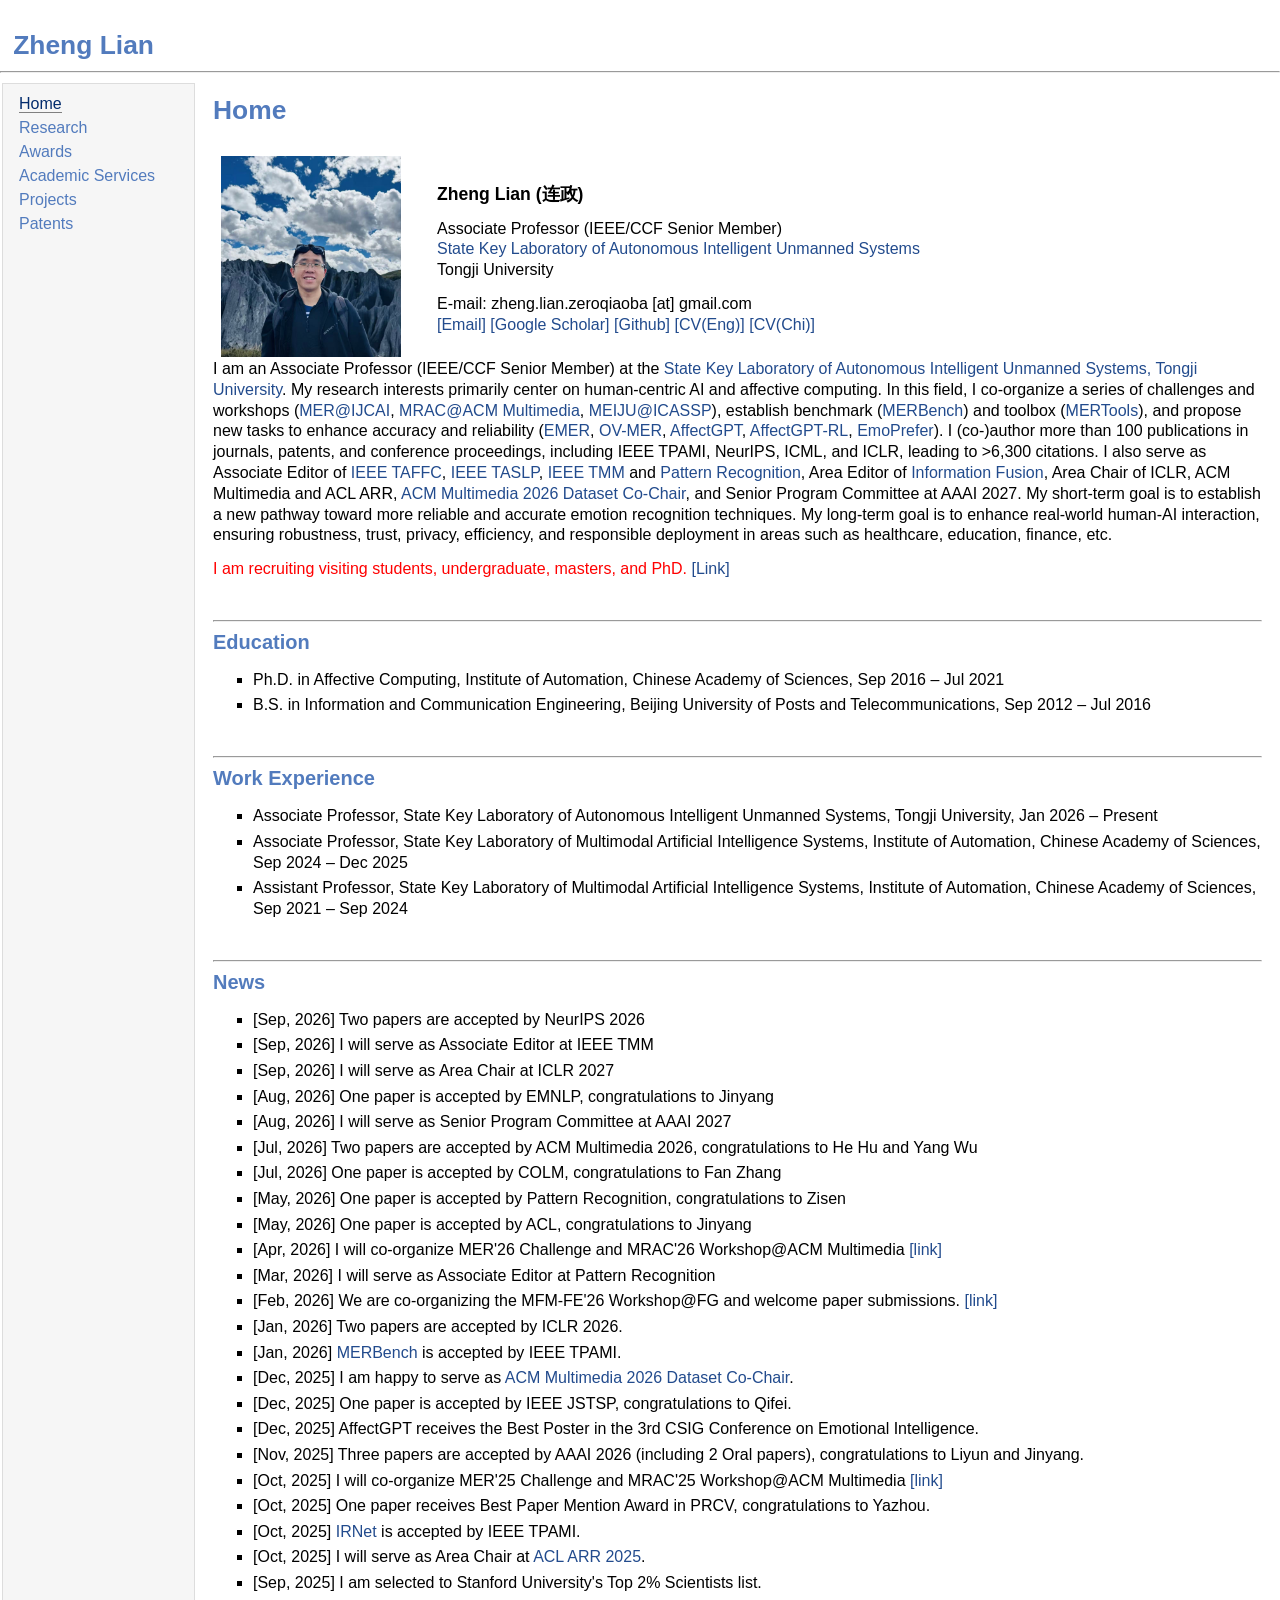
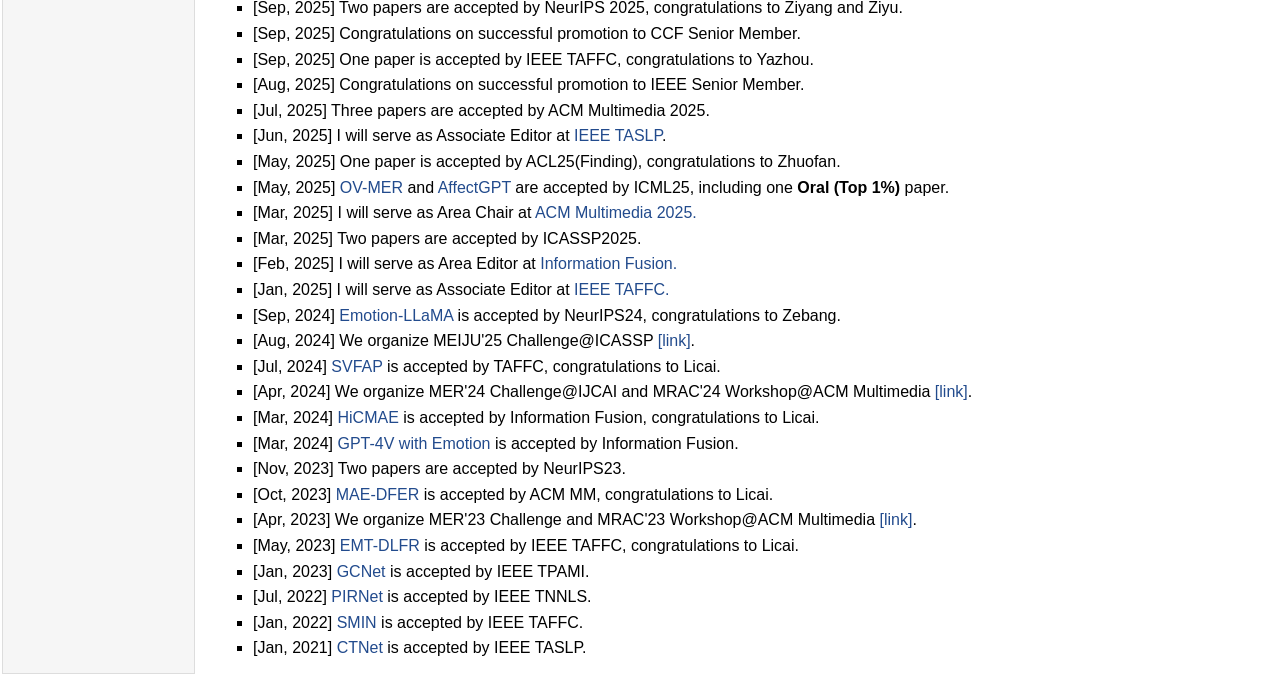
<file: index.html>
<html>

<head>
<meta http-equiv="Content-Type" content="text/html;charset=utf-8" />
<meta name="description" content="Zheng Lian is an Associate Professor at State Key Laboratory of Autonomous Intelligent Unmanned Systems, Tongji University.">
<meta name="keywords" content="Zheng Lian, 连政, Deep Learning, Affective Computing">
<meta name="author" content="Zheng Lian" />
<link rel="shortcut icon" href="old/images/icons.png">
<link rel="stylesheet" type="text/css" href="style.css" />
<title>Zheng Lian's Homepage</title>
</head>

<body>
<table summary="Table for page layout." id="tlayout">
<tr valign="top">
<h1 style="padding-left: 0.5em">Zheng Lian</h1><hr>
<td id="layout-menu">
<div class="menu-item"><a href="index.html" class="current">Home</a></div>
<div class="menu-item"><a href="research.html">Research</a></div>
<div class="menu-item"><a href="awards.html">Awards</a></div>
<div class="menu-item"><a href="services.html">Academic Services</a></div>
<div class="menu-item"><a href="projects.html">Projects</a></div>
<div class="menu-item"><a href="patents.html">Patents</a></div>
</td>

<td id="layout-content">

<h1 style="margin-top: 0em">Home</h1><br>

<table class="imgtable" style="width: 100%">
  <tr valign="center">
    <td width="200"><img src="images/20251009.jpg" alt="Zheng Lian" border="0" width="180" /></td>
    <td align="left">
      <br>
      <p><span style="font-size: 110%"><b>Zheng Lian (连政)</b></span></p>
      <p>
        Associate Professor (IEEE/CCF Senior Member)<br>
        <a href="https://faculty.tongji.edu.cn/lianzheng/zh_CN/index.htm">State Key Laboratory of Autonomous Intelligent Unmanned Systems</a><br>
        Tongji University
      </p>
      <p>
        E-mail: zheng.lian.zeroqiaoba [at] gmail.com<br>
        <a href="mailto:zheng.lian.zeroqiaoba@gmail.com">[Email]</a>
        <a href="https://scholar.google.com/citations?user=S34nWz0AAAAJ&hl=en&oi=ao">[Google Scholar]</a>
        <a href="https://github.com/zeroQiaoba">[Github]</a>
        <a href="https://drive.google.com/file/d/1jwjIZRgA9yqqZk-5UMBX_AcensFOlO5V/view?usp=sharing">[CV(Eng)]</a>
        <a href="https://drive.google.com/file/d/1yJvi_xKolHSXX32zbQ9zXtC4ewlhTBeJ/view?usp=sharing">[CV(Chi)]</a>
      </p>
    </td>
    <td> </td>
  </tr>
</table>

<p>I am an Associate Professor (IEEE/CCF Senior Member) at the <a href="https://faculty.tongji.edu.cn/lianzheng/zh_CN/index.htm">State Key Laboratory of Autonomous Intelligent Unmanned Systems, Tongji University</a>.
My research interests primarily center on human-centric AI and affective computing.
In this field, I co-organize a series of challenges and workshops (<a href="http://merchallenge.cn/workshop">MER@IJCAI</a>,
<a href="https://zeroqiaoba.github.io/MER2024-website/">MRAC@ACM Multimedia</a>,
<a href="https://ai-s2-lab.github.io/MEIJU2025-website">MEIJU@ICASSP</a>),
establish benchmark (<a href="https://arxiv.org/pdf/2401.03429">MERBench</a>) and
toolbox (<a href="https://github.com/zeroQiaoba/MERTools">MERTools</a>),
and propose new tasks to enhance accuracy and reliability (<a href="https://arxiv.org/abs/2306.15401">EMER</a>,
<a href="https://openreview.net/forum?id=Y8lfuSoqQz">OV-MER</a>,
<a href="https://openreview.net/forum?id=xmbdACI0xu">AffectGPT</a>,
<a href="https://arxiv.org/abs/2605.06126">AffectGPT-RL</a>,
<a href="https://arxiv.org/pdf/2507.04278">EmoPrefer</a>).
I (co-)author more than 100 publications in journals, patents, and conference proceedings, including IEEE TPAMI, NeurIPS, ICML, and ICLR, leading to >6,300 citations.
I also serve as Associate Editor of <a href="https://www.computer.org/csdl/journal/ta/about/107327?title=Editorial%20Board&periodical=IEEE%20Transactions%20on%20Affective%20Computing">IEEE TAFFC</a>, <a href="https://signalprocessingsociety.org/publications-resources/ieee-transactions-audio-speech-and-language-processing/editorial-board">IEEE TASLP</a>, <a href="https://signalprocessingsociety.org/publications-resources/ieee-transactions-multimedia/editorial-board">IEEE TMM</a> and <a href="https://www.sciencedirect.com/journal/pattern-recognition/about/editorial-board">Pattern Recognition</a>,
Area Editor of <a href="https://www.sciencedirect.com/journal/information-fusion/about/editorial-board">Information Fusion</a>,
Area Chair of ICLR, ACM Multimedia and ACL ARR,
<a href="https://2026.acmmm.org/site/committee.html">ACM Multimedia 2026 Dataset Co-Chair</a>,
and Senior Program Committee at AAAI 2027.
My short-term goal is to establish a new pathway toward more reliable and accurate emotion recognition techniques.
My long-term goal is to enhance real-world human-AI interaction, ensuring robustness, trust, privacy, efficiency, and responsible deployment
in areas such as healthcare, education, finance, etc.</p>

<p><font color="#FF0000">I am recruiting visiting students, undergraduate, masters, and PhD.</font> <a href="https://mp.weixin.qq.com/s/mcxTrEV-k9OO-E-s_ez0JQ">[Link]</a></p>

<h2><hr>Education</h2>

<ul>
  <li><p>Ph.D. in Affective Computing, Institute of Automation, Chinese Academy of Sciences, Sep 2016 &ndash; Jul 2021</p></li>
  <li><p>B.S. in Information and Communication Engineering, Beijing University of Posts and Telecommunications, Sep 2012 &ndash; Jul 2016</p></li>
</ul>

<h2><hr>Work Experience</h2>

<ul>
  <li><p>Associate Professor, State Key Laboratory of Autonomous Intelligent Unmanned Systems, Tongji University, Jan 2026 &ndash; Present</p></li>
  <li><p>Associate Professor, State Key Laboratory of Multimodal Artificial Intelligence Systems, Institute of Automation, Chinese Academy of Sciences, Sep 2024 &ndash; Dec 2025</p></li>
  <li><p>Assistant Professor, State Key Laboratory of Multimodal Artificial Intelligence Systems, Institute of Automation, Chinese Academy of Sciences, Sep 2021 &ndash; Sep 2024</p></li>
</ul>

<h2><hr>News</h2>

<ul>
  <li><p>[Sep, 2026] Two papers are accepted by NeurIPS 2026</p></li>
  <li><p>[Sep, 2026] I will serve as Associate Editor at IEEE TMM</p></li>
  <li><p>[Sep, 2026] I will serve as Area Chair at ICLR 2027</p></li>
  <li><p>[Aug, 2026] One paper is accepted by EMNLP, congratulations to Jinyang</p></li>
  <li><p>[Aug, 2026] I will serve as Senior Program Committee at AAAI 2027</p></li>
  <li><p>[Jul, 2026] Two papers are accepted by ACM Multimedia 2026, congratulations to He Hu and Yang Wu</p></li>
  <li><p>[Jul, 2026] One paper is accepted by COLM, congratulations to Fan Zhang</p></li>
  <li><p>[May, 2026] One paper is accepted by Pattern Recognition, congratulations to Zisen</p></li>
  <li><p>[May, 2026] One paper is accepted by ACL, congratulations to Jinyang</p></li>
  <li><p>[Apr, 2026] I will co-organize MER'26 Challenge and MRAC'26 Workshop@ACM Multimedia <a href="https://zeroqiaoba.github.io/MER-Challenge">[link]</a></p></li>
  <li><p>[Mar, 2026] I will serve as Associate Editor at Pattern Recognition</p></li>
  <li><p>[Feb, 2026] We are co-organizing the MFM-FE'26 Workshop@FG and welcome paper submissions. <a href="https://sites.google.com/view/mfm-fe">[link]</a></p></li>
  <li><p>[Jan, 2026] Two papers are accepted by ICLR 2026.</p></li>
  <li><p>[Jan, 2026] <a href="https://ieeexplore.ieee.org/abstract/document/11347465">MERBench</a> is accepted by IEEE TPAMI.</p></li>
  <li><p>[Dec, 2025] I am happy to serve as <a href="https://2026.acmmm.org/site/committee.html">ACM Multimedia 2026 Dataset Co-Chair</a>.</p></li>
  <li><p>[Dec, 2025] One paper is accepted by IEEE JSTSP, congratulations to Qifei.</p></li>
  <li><p>[Dec, 2025] AffectGPT receives the Best Poster in the 3rd CSIG Conference on Emotional Intelligence.</p></li>
  <li><p>[Nov, 2025] Three papers are accepted by AAAI 2026 (including 2 Oral papers), congratulations to Liyun and Jinyang.</p></li>
  <li><p>[Oct, 2025] I will co-organize MER'25 Challenge and MRAC'25 Workshop@ACM Multimedia <a href="https://zeroqiaoba.github.io/MER2025-website/">[link]</a></p></li>
  <li><p>[Oct, 2025] One paper receives Best Paper Mention Award in PRCV, congratulations to Yazhou.</p></li>
  <li><p>[Oct, 2025] <a href="https://ieeexplore.ieee.org/abstract/document/11202439/">IRNet</a> is accepted by IEEE TPAMI.</p></li>
  <li><p>[Oct, 2025] I will serve as Area Chair at <a href="https://aclrollingreview.org/">ACL ARR 2025</a>.</p></li>
  <li><p>[Sep, 2025] I am selected to Stanford University's Top 2% Scientists list.</p></li>
  <li><p>[Sep, 2025] Two papers are accepted by NeurIPS 2025, congratulations to Ziyang and Ziyu.</p></li>
  <li><p>[Sep, 2025] Congratulations on successful promotion to CCF Senior Member.</p></li>
  <li><p>[Sep, 2025] One paper is accepted by IEEE TAFFC, congratulations to Yazhou.</p></li>
  <li><p>[Aug, 2025] Congratulations on successful promotion to IEEE Senior Member.</p></li>
  <li><p>[Jul, 2025] Three papers are accepted by ACM Multimedia 2025.</p></li>
  <li><p>[Jun, 2025] I will serve as Associate Editor at <a href="https://signalprocessingsociety.org/publications-resources/ieee-transactions-audio-speech-and-language-processing/editorial-board">IEEE TASLP</a>.</p></li>
  <li><p>[May, 2025] One paper is accepted by ACL25(Finding), congratulations to Zhuofan.</p></li>
  <li><p>[May, 2025] <a href="https://proceedings.mlr.press/v267/lian25b.html">OV-MER</a> and <a href="https://proceedings.mlr.press/v267/lian25a.html">AffectGPT</a> are accepted by ICML25, including one <b>Oral (Top 1%)</b> paper.</p></li>
  <li><p>[Mar, 2025] I will serve as Area Chair at <a href="https://acmmm2025.org/">ACM Multimedia 2025.</a></p></li>
  <li><p>[Mar, 2025] Two papers are accepted by ICASSP2025.</p></li>
  <li><p>[Feb, 2025] I will serve as Area Editor at <a href="https://www.sciencedirect.com/journal/information-fusion/about/editorial-board">Information Fusion.</a></p></li>
  <li><p>[Jan, 2025] I will serve as Associate Editor at <a href="https://www.computer.org/csdl/journal/ta/about/107327?title=Editorial%20Board&periodical=IEEE%20Transactions%20on%20Affective%20Computing">IEEE TAFFC.</a></p></li>
  <li><p>[Sep, 2024] <a href="https://proceedings.neurips.cc/paper_files/paper/2024/hash/c7f43ada17acc234f568dc66da527418-Abstract-Conference.html">Emotion-LLaMA</a> is accepted by NeurIPS24, congratulations to Zebang.</p></li>
  <li><p>[Aug, 2024] We organize MEIJU'25 Challenge@ICASSP <a href="https://ai-s2-lab.github.io/MEIJU2025-website/">[link]</a>.</p></li>
  <li><p>[Jul, 2024] <a href="https://ieeexplore.ieee.org/document/10623380/">SVFAP</a> is accepted by TAFFC, congratulations to Licai.</p></li>
  <li><p>[Apr, 2024] We organize MER'24 Challenge@IJCAI and MRAC'24 Workshop@ACM Multimedia <a href="https://zeroqiaoba.github.io/MER2024-website/">[link]</a>.</p></li>
  <li><p>[Mar, 2024] <a href="https://www.sciencedirect.com/science/article/pii/S156625352400160X">HiCMAE</a> is accepted by Information Fusion, congratulations to Licai.</p></li>
  <li><p>[Mar, 2024] <a href="https://www.sciencedirect.com/science/article/pii/S1566253524001453">GPT-4V with Emotion</a> is accepted by Information Fusion.</p></li>
  <li><p>[Nov, 2023] Two papers are accepted by NeurIPS23.</p></li>
  <li><p>[Oct, 2023] <a href="https://dl.acm.org/doi/pdf/10.1145/3581783.3612365">MAE-DFER</a> is accepted by ACM MM, congratulations to Licai.</p></li>
  <li><p>[Apr, 2023] We organize MER'23 Challenge and MRAC'23 Workshop@ACM Multimedia <a href="http://merchallenge.cn/">[link]</a>.</p></li>
  <li><p>[May, 2023] <a href="https://ieeexplore.ieee.org/abstract/document/10122560">EMT-DLFR</a> is accepted by IEEE TAFFC, congratulations to Licai.</p></li>
  <li><p>[Jan, 2023] <a href="https://ieeexplore.ieee.org/abstract/document/10008078">GCNet</a> is accepted by IEEE TPAMI.</p></li>
  <li><p>[Jul, 2022] <a href="https://ieeexplore.ieee.org/abstract/document/9839579">PIRNet</a> is accepted by IEEE TNNLS.</p></li>
  <li><p>[Jan, 2022] <a href="https://ieeexplore.ieee.org/document/9674867">SMIN</a> is accepted by IEEE TAFFC.</p></li>
  <li><p>[Jan, 2021] <a href="https://ieeexplore.ieee.org/abstract/document/9316758">CTNet</a> is accepted by IEEE TASLP.</p></li>
</ul>

</td>
</tr>
</table>

</body>
</html>
</file>
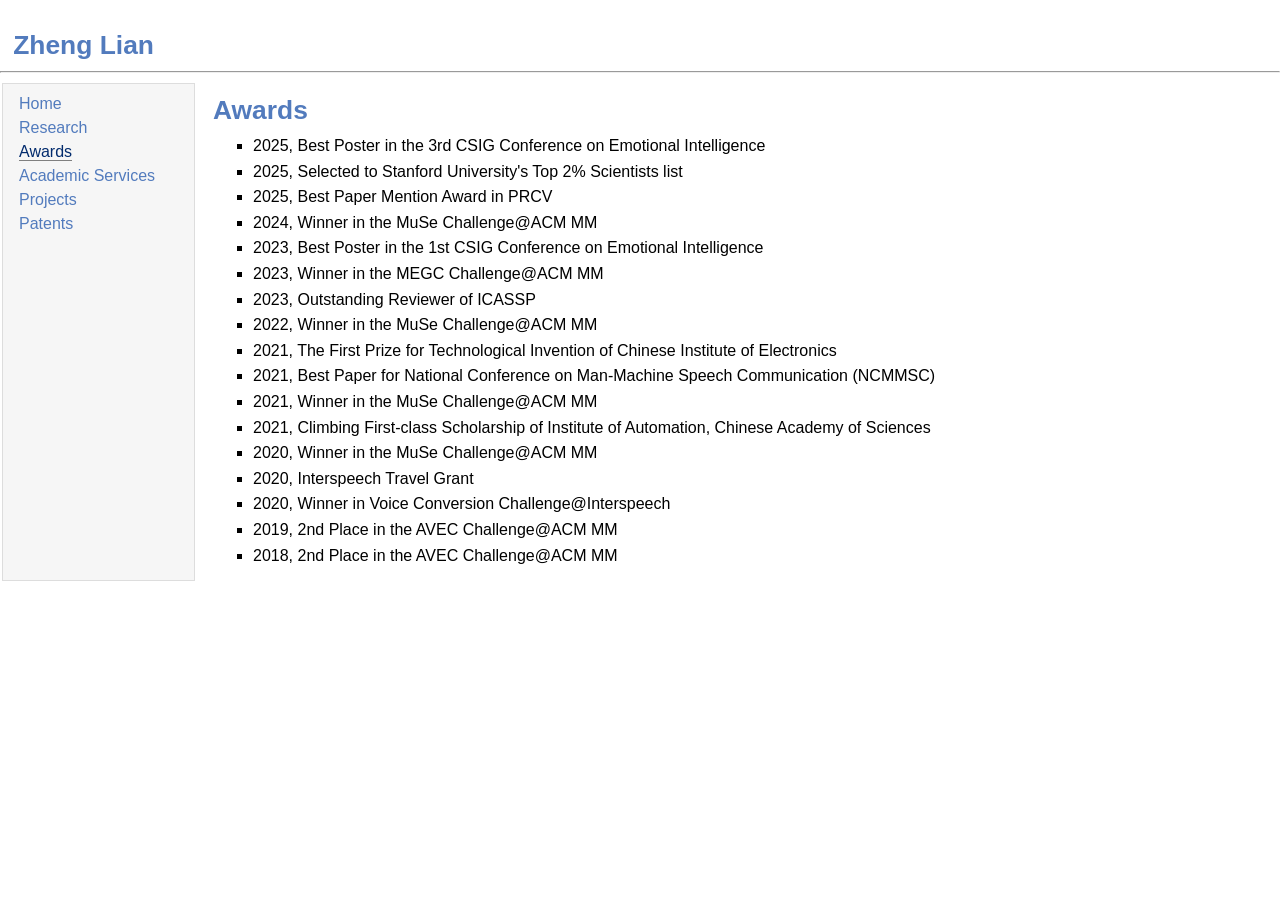
<file: awards.html>
<html>

<head>
<meta http-equiv="Content-Type" content="text/html;charset=utf-8" />
<meta name="author" content="Zheng Lian" />
<link rel="shortcut icon" href="old/images/icons.png">
<link rel="stylesheet" type="text/css" href="style.css" />
<title>Zheng Lian - Awards</title>
</head>

<body>
<table summary="Table for page layout." id="tlayout">
<tr valign="top">
<h1 style="padding-left: 0.5em">Zheng Lian</h1><hr>
<td id="layout-menu">
<div class="menu-item"><a href="index.html">Home</a></div>
<div class="menu-item"><a href="research.html">Research</a></div>
<div class="menu-item"><a href="awards.html" class="current">Awards</a></div>
<div class="menu-item"><a href="services.html">Academic Services</a></div>
<div class="menu-item"><a href="projects.html">Projects</a></div>
<div class="menu-item"><a href="patents.html">Patents</a></div>
</td>

<td id="layout-content">

<h1 style="margin-top: 0em">Awards</h1>

<ul>
  <li><p>2025, Best Poster in the 3rd CSIG Conference on Emotional Intelligence</p></li>
  <li><p>2025, Selected to Stanford University's Top 2% Scientists list</p></li>
  <li><p>2025, Best Paper Mention Award in PRCV</p></li>
  <li><p>2024, Winner in the MuSe Challenge@ACM MM</p></li>
  <li><p>2023, Best Poster in the 1st CSIG Conference on Emotional Intelligence</p></li>
  <li><p>2023, Winner in the MEGC Challenge@ACM MM</p></li>
  <li><p>2023, Outstanding Reviewer of ICASSP</p></li>
  <li><p>2022, Winner in the MuSe Challenge@ACM MM</p></li>
  <li><p>2021, The First Prize for Technological Invention of Chinese Institute of Electronics</p></li>
  <li><p>2021, Best Paper for National Conference on Man-Machine Speech Communication (NCMMSC)</p></li>
  <li><p>2021, Winner in the MuSe Challenge@ACM MM</p></li>
  <li><p>2021, Climbing First-class Scholarship of Institute of Automation, Chinese Academy of Sciences</p></li>
  <li><p>2020, Winner in the MuSe Challenge@ACM MM</p></li>
  <li><p>2020, Interspeech Travel Grant</p></li>
  <li><p>2020, Winner in Voice Conversion Challenge@Interspeech</p></li>
  <li><p>2019, 2nd Place in the AVEC Challenge@ACM MM</p></li>
  <li><p>2018, 2nd Place in the AVEC Challenge@ACM MM</p></li>
</ul>

</td>
</tr>
</table>

</body>
</html>
</file>
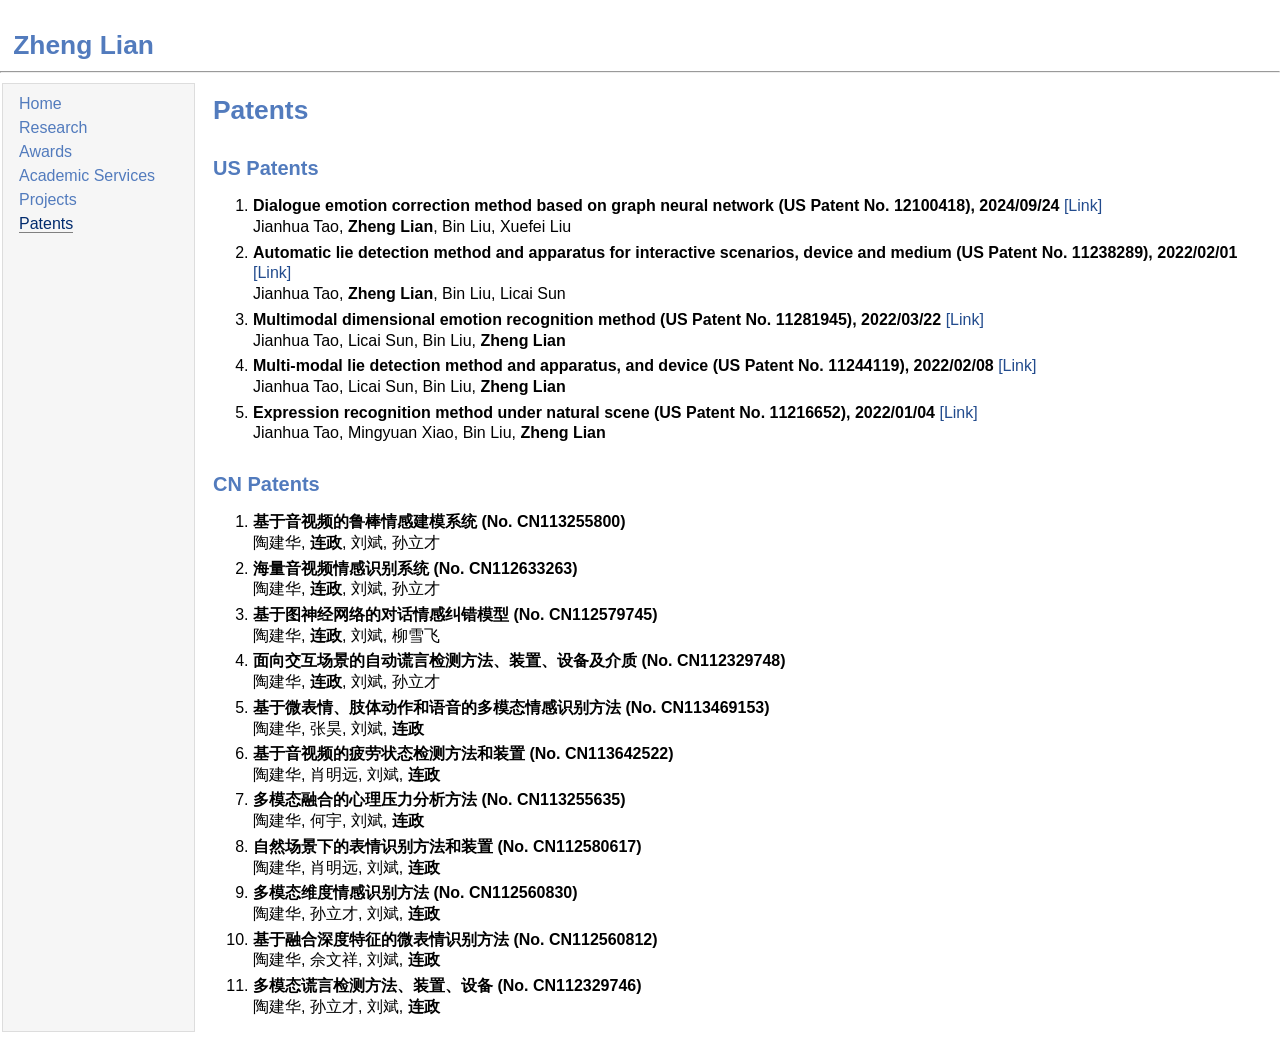
<file: patents.html>
<html>

<head>
<meta http-equiv="Content-Type" content="text/html;charset=utf-8" />
<meta name="author" content="Zheng Lian" />
<link rel="shortcut icon" href="old/images/icons.png">
<link rel="stylesheet" type="text/css" href="style.css" />
<title>Zheng Lian - Patents</title>
</head>

<body>
<table summary="Table for page layout." id="tlayout">
<tr valign="top">
<h1 style="padding-left: 0.5em">Zheng Lian</h1><hr>
<td id="layout-menu">
<div class="menu-item"><a href="index.html">Home</a></div>
<div class="menu-item"><a href="research.html">Research</a></div>
<div class="menu-item"><a href="awards.html">Awards</a></div>
<div class="menu-item"><a href="services.html">Academic Services</a></div>
<div class="menu-item"><a href="projects.html">Projects</a></div>
<div class="menu-item"><a href="patents.html" class="current">Patents</a></div>
</td>

<td id="layout-content">

<h1 style="margin-top: 0em">Patents</h1>

<h2>US Patents</h2>
<ol>
  <li><p><b>Dialogue emotion correction method based on graph neural network (US Patent No. 12100418), 2024/09/24</b> <a href="https://patentimages.storage.googleapis.com/42/0c/46/0f263026e451a7/US12100418.pdf">[Link]</a><br>
  Jianhua Tao, <b>Zheng Lian</b>, Bin Liu, Xuefei Liu</p></li>

  <li><p><b>Automatic lie detection method and apparatus for interactive scenarios, device and medium (US Patent No. 11238289), 2022/02/01</b> <a href="https://patentimages.storage.googleapis.com/5f/ef/96/54eda53532f316/US11238289.pdf">[Link]</a><br>
  Jianhua Tao, <b>Zheng Lian</b>, Bin Liu, Licai Sun</p></li>

  <li><p><b>Multimodal dimensional emotion recognition method (US Patent No. 11281945), 2022/03/22</b> <a href="https://patentimages.storage.googleapis.com/28/6b/b6/d5d3ebfbcbeea4/US11281945.pdf">[Link]</a><br>
  Jianhua Tao, Licai Sun, Bin Liu, <b>Zheng Lian</b></p></li>

  <li><p><b>Multi-modal lie detection method and apparatus, and device (US Patent No. 11244119), 2022/02/08</b> <a href="https://patentimages.storage.googleapis.com/c2/a6/4f/26204db8af95c5/US11244119.pdf">[Link]</a><br>
  Jianhua Tao, Licai Sun, Bin Liu, <b>Zheng Lian</b></p></li>

  <li><p><b>Expression recognition method under natural scene (US Patent No. 11216652), 2022/01/04</b> <a href="https://patentimages.storage.googleapis.com/22/2c/bc/043136d205e9c5/US11216652.pdf">[Link]</a><br>
  Jianhua Tao, Mingyuan Xiao, Bin Liu, <b>Zheng Lian</b></p></li>
</ol>

<h2>CN Patents</h2>
<ol>
  <li><p><b>基于音视频的鲁棒情感建模系统 (No. CN113255800)</b><br>
  陶建华, <b>连政</b>, 刘斌, 孙立才</p></li>

  <li><p><b>海量音视频情感识别系统 (No. CN112633263)</b><br>
  陶建华, <b>连政</b>, 刘斌, 孙立才</p></li>

  <li><p><b>基于图神经网络的对话情感纠错模型 (No. CN112579745)</b><br>
  陶建华, <b>连政</b>, 刘斌, 柳雪飞</p></li>

  <li><p><b>面向交互场景的自动谎言检测方法、装置、设备及介质 (No. CN112329748)</b><br>
  陶建华, <b>连政</b>, 刘斌, 孙立才</p></li>

  <li><p><b>基于微表情、肢体动作和语音的多模态情感识别方法 (No. CN113469153)</b><br>
  陶建华, 张昊, 刘斌, <b>连政</b></p></li>

  <li><p><b>基于音视频的疲劳状态检测方法和装置 (No. CN113642522)</b><br>
  陶建华, 肖明远, 刘斌, <b>连政</b></p></li>

  <li><p><b>多模态融合的心理压力分析方法 (No. CN113255635)</b><br>
  陶建华, 何宇, 刘斌, <b>连政</b></p></li>

  <li><p><b>自然场景下的表情识别方法和装置 (No. CN112580617)</b><br>
  陶建华, 肖明远, 刘斌, <b>连政</b></p></li>

  <li><p><b>多模态维度情感识别方法 (No. CN112560830)</b><br>
  陶建华, 孙立才, 刘斌, <b>连政</b></p></li>

  <li><p><b>基于融合深度特征的微表情识别方法 (No. CN112560812)</b><br>
  陶建华, 佘文祥, 刘斌, <b>连政</b></p></li>

  <li><p><b>多模态谎言检测方法、装置、设备 (No. CN112329746)</b><br>
  陶建华, 孙立才, 刘斌, <b>连政</b></p></li>
</ol>

</td>
</tr>
</table>

</body>
</html>
</file>
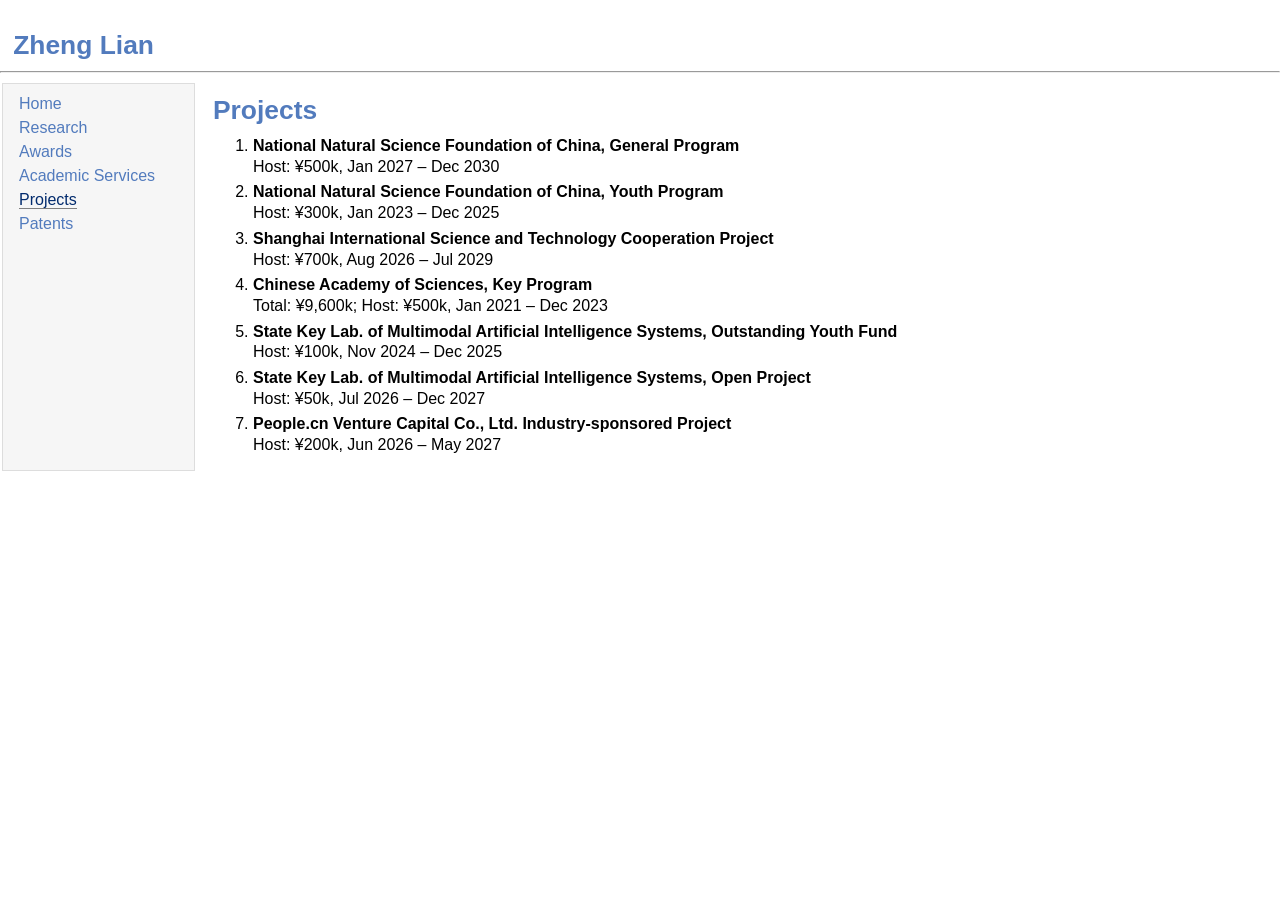
<file: projects.html>
<html>

<head>
<meta http-equiv="Content-Type" content="text/html;charset=utf-8" />
<meta name="author" content="Zheng Lian" />
<link rel="shortcut icon" href="old/images/icons.png">
<link rel="stylesheet" type="text/css" href="style.css" />
<title>Zheng Lian - Projects</title>
</head>

<body>
<table summary="Table for page layout." id="tlayout">
<tr valign="top">
<h1 style="padding-left: 0.5em">Zheng Lian</h1><hr>
<td id="layout-menu">
<div class="menu-item"><a href="index.html">Home</a></div>
<div class="menu-item"><a href="research.html">Research</a></div>
<div class="menu-item"><a href="awards.html">Awards</a></div>
<div class="menu-item"><a href="services.html">Academic Services</a></div>
<div class="menu-item"><a href="projects.html" class="current">Projects</a></div>
<div class="menu-item"><a href="patents.html">Patents</a></div>
</td>

<td id="layout-content">

<h1 style="margin-top: 0em">Projects</h1>

<ol>
  <li><p><b>National Natural Science Foundation of China, General Program</b><br>
  Host: &yen;500k, Jan 2027 &ndash; Dec 2030</p></li>
  <li><p><b>National Natural Science Foundation of China, Youth Program</b><br>
  Host: &yen;300k, Jan 2023 &ndash; Dec 2025</p></li>
  <li><p><b>Shanghai International Science and Technology Cooperation Project</b><br>
  Host: &yen;700k, Aug 2026 &ndash; Jul 2029</p></li>
  <li><p><b>Chinese Academy of Sciences, Key Program</b><br>
  Total: &yen;9,600k; Host: &yen;500k, Jan 2021 &ndash; Dec 2023</p></li>
  <li><p><b>State Key Lab. of Multimodal Artificial Intelligence Systems, Outstanding Youth Fund</b><br>
  Host: &yen;100k, Nov 2024 &ndash; Dec 2025</p></li>
  <li><p><b>State Key Lab. of Multimodal Artificial Intelligence Systems, Open Project</b><br>
  Host: &yen;50k, Jul 2026 &ndash; Dec 2027</p></li>
  <li><p><b>People.cn Venture Capital Co., Ltd. Industry-sponsored Project</b><br>
  Host: &yen;200k, Jun 2026 &ndash; May 2027</p></li>
</ol>

</td>
</tr>
</table>

</body>
</html>
</file>
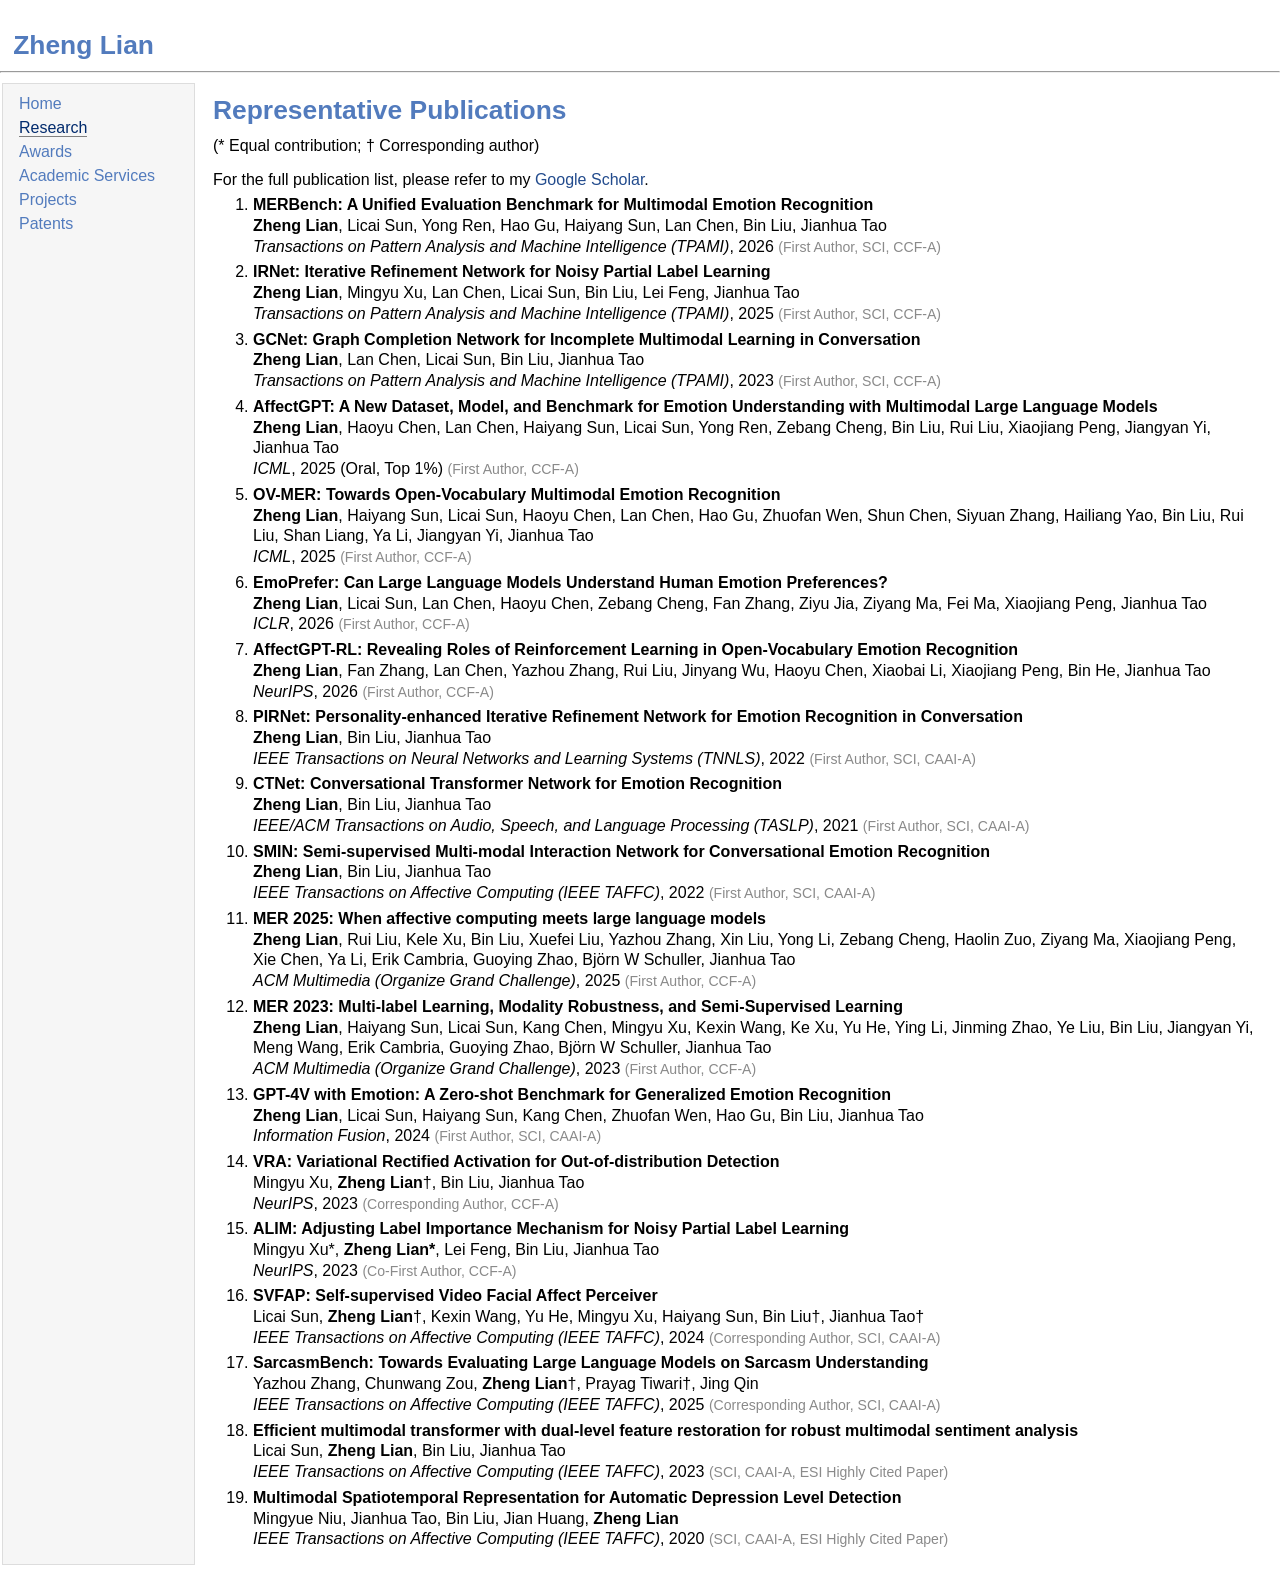
<file: research.html>
<html>

<head>
<meta http-equiv="Content-Type" content="text/html;charset=utf-8" />
<meta name="author" content="Zheng Lian" />
<link rel="shortcut icon" href="old/images/icons.png">
<link rel="stylesheet" type="text/css" href="style.css" />
<title>Zheng Lian - Representative Publications</title>
</head>

<body>
<table summary="Table for page layout." id="tlayout">
<tr valign="top">
<h1 style="padding-left: 0.5em">Zheng Lian</h1><hr>
<td id="layout-menu">
<div class="menu-item"><a href="index.html">Home</a></div>
<div class="menu-item"><a href="research.html" class="current">Research</a></div>
<div class="menu-item"><a href="awards.html">Awards</a></div>
<div class="menu-item"><a href="services.html">Academic Services</a></div>
<div class="menu-item"><a href="projects.html">Projects</a></div>
<div class="menu-item"><a href="patents.html">Patents</a></div>
</td>

<td id="layout-content">

<h1 style="margin-top: 0em">Representative Publications</h1>

<p>(* Equal contribution; &dagger; Corresponding author)</p>

<p>For the full publication list, please refer to my <a href="https://scholar.google.com/citations?user=S34nWz0AAAAJ&hl=en&oi=ao">Google Scholar</a>.</p>

<ol>

  <li><p><b>MERBench: A Unified Evaluation Benchmark for Multimodal Emotion Recognition</b><br>
  <b>Zheng Lian</b>, Licai Sun, Yong Ren, Hao Gu, Haiyang Sun, Lan Chen, Bin Liu, Jianhua Tao<br>
  <em>Transactions on Pattern Analysis and Machine Intelligence (TPAMI)</em>, 2026 <span class="pub-tag">(First Author, SCI, CCF-A)</span></p></li>

  <li><p><b>IRNet: Iterative Refinement Network for Noisy Partial Label Learning</b><br>
  <b>Zheng Lian</b>, Mingyu Xu, Lan Chen, Licai Sun, Bin Liu, Lei Feng, Jianhua Tao<br>
  <em>Transactions on Pattern Analysis and Machine Intelligence (TPAMI)</em>, 2025 <span class="pub-tag">(First Author, SCI, CCF-A)</span></p></li>

  <li><p><b>GCNet: Graph Completion Network for Incomplete Multimodal Learning in Conversation</b><br>
  <b>Zheng Lian</b>, Lan Chen, Licai Sun, Bin Liu, Jianhua Tao<br>
  <em>Transactions on Pattern Analysis and Machine Intelligence (TPAMI)</em>, 2023 <span class="pub-tag">(First Author, SCI, CCF-A)</span></p></li>

  <li><p><b>AffectGPT: A New Dataset, Model, and Benchmark for Emotion Understanding with Multimodal Large Language Models</b><br>
  <b>Zheng Lian</b>, Haoyu Chen, Lan Chen, Haiyang Sun, Licai Sun, Yong Ren, Zebang Cheng, Bin Liu, Rui Liu, Xiaojiang Peng, Jiangyan Yi, Jianhua Tao<br>
  <em>ICML</em>, 2025 (Oral, Top 1%) <span class="pub-tag">(First Author, CCF-A)</span></p></li>

  <li><p><b>OV-MER: Towards Open-Vocabulary Multimodal Emotion Recognition</b><br>
  <b>Zheng Lian</b>, Haiyang Sun, Licai Sun, Haoyu Chen, Lan Chen, Hao Gu, Zhuofan Wen, Shun Chen, Siyuan Zhang, Hailiang Yao, Bin Liu, Rui Liu, Shan Liang, Ya Li, Jiangyan Yi, Jianhua Tao<br>
  <em>ICML</em>, 2025 <span class="pub-tag">(First Author, CCF-A)</span></p></li>

  <li><p><b>EmoPrefer: Can Large Language Models Understand Human Emotion Preferences?</b><br>
  <b>Zheng Lian</b>, Licai Sun, Lan Chen, Haoyu Chen, Zebang Cheng, Fan Zhang, Ziyu Jia, Ziyang Ma, Fei Ma, Xiaojiang Peng, Jianhua Tao<br>
  <em>ICLR</em>, 2026 <span class="pub-tag">(First Author, CCF-A)</span></p></li>

  <li><p><b>AffectGPT-RL: Revealing Roles of Reinforcement Learning in Open-Vocabulary Emotion Recognition</b><br>
  <b>Zheng Lian</b>, Fan Zhang, Lan Chen, Yazhou Zhang, Rui Liu, Jinyang Wu, Haoyu Chen, Xiaobai Li, Xiaojiang Peng, Bin He, Jianhua Tao<br>
  <em>NeurIPS</em>, 2026 <span class="pub-tag">(First Author, CCF-A)</span></p></li>

  <li><p><b>PIRNet: Personality-enhanced Iterative Refinement Network for Emotion Recognition in Conversation</b><br>
  <b>Zheng Lian</b>, Bin Liu, Jianhua Tao<br>
  <em>IEEE Transactions on Neural Networks and Learning Systems (TNNLS)</em>, 2022 <span class="pub-tag">(First Author, SCI, CAAI-A)</span></p></li>

  <li><p><b>CTNet: Conversational Transformer Network for Emotion Recognition</b><br>
  <b>Zheng Lian</b>, Bin Liu, Jianhua Tao<br>
  <em>IEEE/ACM Transactions on Audio, Speech, and Language Processing (TASLP)</em>, 2021 <span class="pub-tag">(First Author, SCI, CAAI-A)</span></p></li>

  <li><p><b>SMIN: Semi-supervised Multi-modal Interaction Network for Conversational Emotion Recognition</b><br>
  <b>Zheng Lian</b>, Bin Liu, Jianhua Tao<br>
  <em>IEEE Transactions on Affective Computing (IEEE TAFFC)</em>, 2022 <span class="pub-tag">(First Author, SCI, CAAI-A)</span></p></li>

  <li><p><b>MER 2025: When affective computing meets large language models</b><br>
  <b>Zheng Lian</b>, Rui Liu, Kele Xu, Bin Liu, Xuefei Liu, Yazhou Zhang, Xin Liu, Yong Li, Zebang Cheng, Haolin Zuo, Ziyang Ma, Xiaojiang Peng, Xie Chen, Ya Li, Erik Cambria, Guoying Zhao, Bj&ouml;rn W Schuller, Jianhua Tao<br>
  <em>ACM Multimedia (Organize Grand Challenge)</em>, 2025 <span class="pub-tag">(First Author, CCF-A)</span></p></li>

  <li><p><b>MER 2023: Multi-label Learning, Modality Robustness, and Semi-Supervised Learning</b><br>
  <b>Zheng Lian</b>, Haiyang Sun, Licai Sun, Kang Chen, Mingyu Xu, Kexin Wang, Ke Xu, Yu He, Ying Li, Jinming Zhao, Ye Liu, Bin Liu, Jiangyan Yi, Meng Wang, Erik Cambria, Guoying Zhao, Bj&ouml;rn W Schuller, Jianhua Tao<br>
  <em>ACM Multimedia (Organize Grand Challenge)</em>, 2023 <span class="pub-tag">(First Author, CCF-A)</span></p></li>

  <li><p><b>GPT-4V with Emotion: A Zero-shot Benchmark for Generalized Emotion Recognition</b><br>
  <b>Zheng Lian</b>, Licai Sun, Haiyang Sun, Kang Chen, Zhuofan Wen, Hao Gu, Bin Liu, Jianhua Tao<br>
  <em>Information Fusion</em>, 2024 <span class="pub-tag">(First Author, SCI, CAAI-A)</span></p></li>

  <li><p><b>VRA: Variational Rectified Activation for Out-of-distribution Detection</b><br>
  Mingyu Xu, <b>Zheng Lian</b>&dagger;, Bin Liu, Jianhua Tao<br>
  <em>NeurIPS</em>, 2023 <span class="pub-tag">(Corresponding Author, CCF-A)</span></p></li>

  <li><p><b>ALIM: Adjusting Label Importance Mechanism for Noisy Partial Label Learning</b><br>
  Mingyu Xu*, <b>Zheng Lian*</b>, Lei Feng, Bin Liu, Jianhua Tao<br>
  <em>NeurIPS</em>, 2023 <span class="pub-tag">(Co-First Author, CCF-A)</span></p></li>

  <li><p><b>SVFAP: Self-supervised Video Facial Affect Perceiver</b><br>
  Licai Sun, <b>Zheng Lian</b>&dagger;, Kexin Wang, Yu He, Mingyu Xu, Haiyang Sun, Bin Liu&dagger;, Jianhua Tao&dagger;<br>
  <em>IEEE Transactions on Affective Computing (IEEE TAFFC)</em>, 2024 <span class="pub-tag">(Corresponding Author, SCI, CAAI-A)</span></p></li>

  <li><p><b>SarcasmBench: Towards Evaluating Large Language Models on Sarcasm Understanding</b><br>
  Yazhou Zhang, Chunwang Zou, <b>Zheng Lian</b>&dagger;, Prayag Tiwari&dagger;, Jing Qin<br>
  <em>IEEE Transactions on Affective Computing (IEEE TAFFC)</em>, 2025 <span class="pub-tag">(Corresponding Author, SCI, CAAI-A)</span></p></li>

  <li><p><b>Efficient multimodal transformer with dual-level feature restoration for robust multimodal sentiment analysis</b><br>
  Licai Sun, <b>Zheng Lian</b>, Bin Liu, Jianhua Tao<br>
  <em>IEEE Transactions on Affective Computing (IEEE TAFFC)</em>, 2023 <span class="pub-tag">(SCI, CAAI-A, ESI Highly Cited Paper)</span></p></li>

  <li><p><b>Multimodal Spatiotemporal Representation for Automatic Depression Level Detection</b><br>
  Mingyue Niu, Jianhua Tao, Bin Liu, Jian Huang, <b>Zheng Lian</b><br>
  <em>IEEE Transactions on Affective Computing (IEEE TAFFC)</em>, 2020 <span class="pub-tag">(SCI, CAAI-A, ESI Highly Cited Paper)</span></p></li>

</ol>

</td>
</tr>
</table>

</body>
</html>
</file>
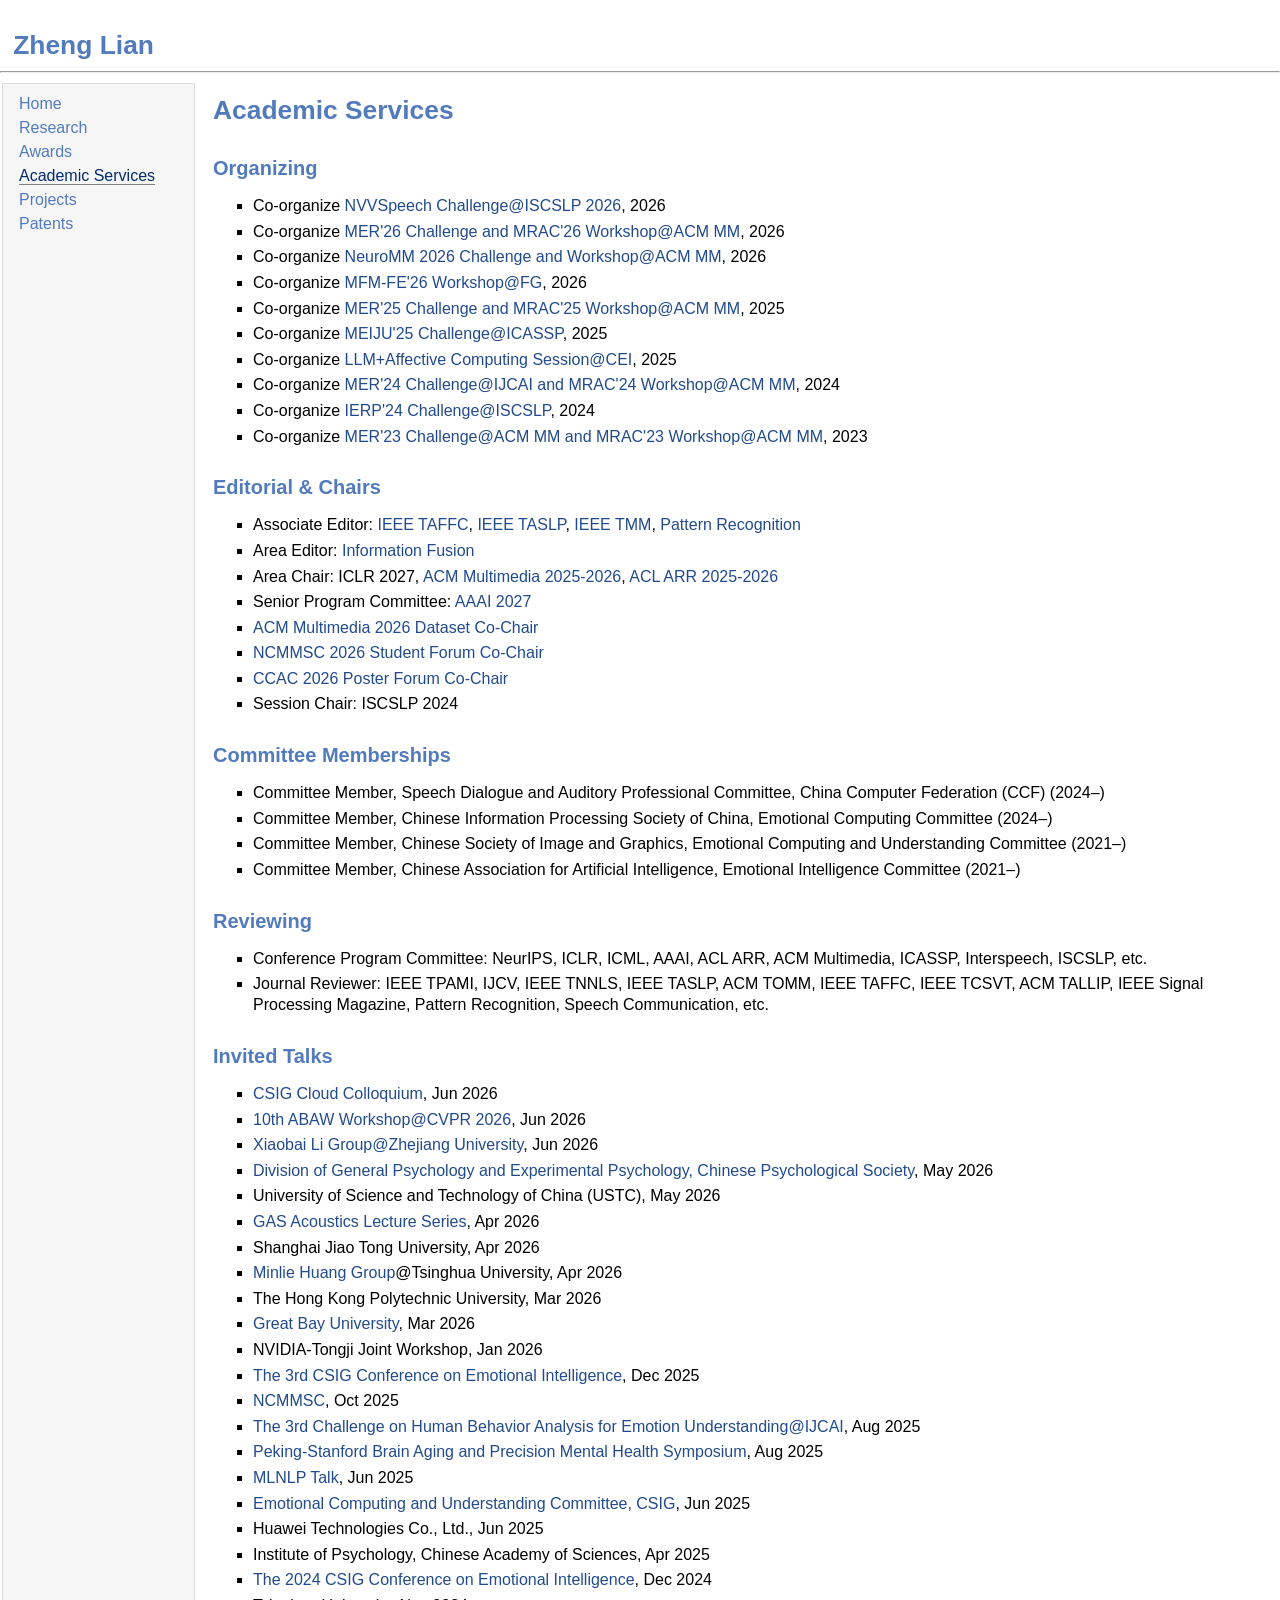
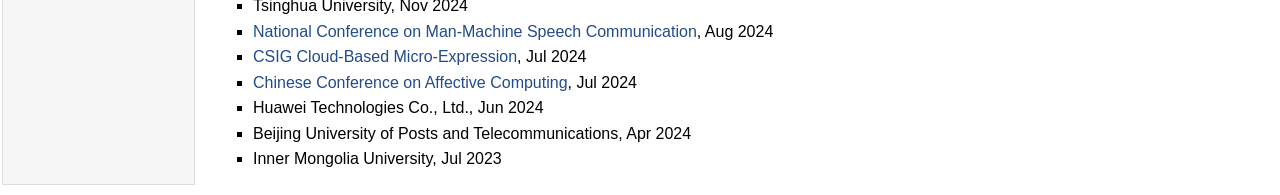
<file: services.html>
<html>

<head>
<meta http-equiv="Content-Type" content="text/html;charset=utf-8" />
<meta name="author" content="Zheng Lian" />
<link rel="shortcut icon" href="old/images/icons.png">
<link rel="stylesheet" type="text/css" href="style.css" />
<title>Zheng Lian - Academic Services</title>
</head>

<body>
<table summary="Table for page layout." id="tlayout">
<tr valign="top">
<h1 style="padding-left: 0.5em">Zheng Lian</h1><hr>
<td id="layout-menu">
<div class="menu-item"><a href="index.html">Home</a></div>
<div class="menu-item"><a href="research.html">Research</a></div>
<div class="menu-item"><a href="awards.html">Awards</a></div>
<div class="menu-item"><a href="services.html" class="current">Academic Services</a></div>
<div class="menu-item"><a href="projects.html">Projects</a></div>
<div class="menu-item"><a href="patents.html">Patents</a></div>
</td>

<td id="layout-content">

<h1 style="margin-top: 0em">Academic Services</h1>

<h2>Organizing</h2>
<ul>
  <li><p>Co-organize <a href="https://nvvspeech-challenge.github.io/">NVVSpeech Challenge@ISCSLP 2026</a>, 2026</p></li>
  <li><p>Co-organize <a href="https://zeroqiaoba.github.io/MER-Challenge/">MER'26 Challenge and MRAC'26 Workshop@ACM MM</a>, 2026</p></li>
  <li><p>Co-organize <a href="https://2026.neuromm.org/">NeuroMM 2026 Challenge and Workshop@ACM MM</a>, 2026</p></li>
  <li><p>Co-organize <a href="https://sites.google.com/view/mfm-fe">MFM-FE'26 Workshop@FG</a>, 2026</p></li>
  <li><p>Co-organize <a href="https://zeroqiaoba.github.io/MER2025-website/">MER'25 Challenge and MRAC'25 Workshop@ACM MM</a>, 2025</p></li>
  <li><p>Co-organize <a href="https://ai-s2-lab.github.io/MEIJU2025-website/">MEIJU'25 Challenge@ICASSP</a>, 2025</p></li>
  <li><p>Co-organize <a href="https://www.cei2025.cn/">LLM+Affective Computing Session@CEI</a>, 2025</p></li>
  <li><p>Co-organize <a href="https://zeroqiaoba.github.io/MER2024-website/">MER'24 Challenge@IJCAI and MRAC'24 Workshop@ACM MM</a>, 2024</p></li>
  <li><p>Co-organize <a href="http://www.iscslp2024.com/emotionChallenges">IERP'24 Challenge@ISCSLP</a>, 2024</p></li>
  <li><p>Co-organize <a href="http://merchallenge.cn/">MER'23 Challenge@ACM MM and MRAC'23 Workshop@ACM MM</a>, 2023</p></li>
</ul>

<h2>Editorial &amp; Chairs</h2>
<ul>
  <li><p>Associate Editor: <a href="https://www.computer.org/csdl/journal/ta/about/107327?title=Editorial%20Board&periodical=IEEE%20Transactions%20on%20Affective%20Computing">IEEE TAFFC</a>, <a href="https://signalprocessingsociety.org/publications-resources/ieee-transactions-audio-speech-and-language-processing/editorial-board">IEEE TASLP</a>, <a href="https://signalprocessingsociety.org/publications-resources/ieee-transactions-multimedia/editorial-board">IEEE TMM</a>, <a href="https://www.sciencedirect.com/journal/pattern-recognition/about/editorial-board">Pattern Recognition</a></p></li>
  <li><p>Area Editor: <a href="https://www.sciencedirect.com/journal/information-fusion/about/editorial-board">Information Fusion</a></p></li>
  <li><p>Area Chair: ICLR 2027, <a href="https://acmmm2025.org/">ACM Multimedia 2025-2026</a>, <a href="https://aclrollingreview.org/">ACL ARR 2025-2026</a></p></li>
  <li><p>Senior Program Committee: <a href="https://aaai.org/conference/aaai-27/">AAAI 2027</a></p></li>
  <li><p><a href="https://2026.acmmm.org/site/committee.html">ACM Multimedia 2026 Dataset Co-Chair</a></p></li>
  <li><p><a href="https://www.ncmmsc.org.cn/en/zzjg/">NCMMSC 2026 Student Forum Co-Chair</a></p></li>
  <li><p><a href="https://cips-ccac.org/2026/zuzhiweiyuanhui/index.html">CCAC 2026 Poster Forum Co-Chair</a></p></li>
  <li><p>Session Chair: ISCSLP 2024</p></li>
</ul>

<h2>Committee Memberships</h2>
<ul>
  <li><p>Committee Member, Speech Dialogue and Auditory Professional Committee, China Computer Federation (CCF) (2024&ndash;)</p></li>
  <li><p>Committee Member, Chinese Information Processing Society of China, Emotional Computing Committee (2024&ndash;)</p></li>
  <li><p>Committee Member, Chinese Society of Image and Graphics, Emotional Computing and Understanding Committee (2021&ndash;)</p></li>
  <li><p>Committee Member, Chinese Association for Artificial Intelligence, Emotional Intelligence Committee (2021&ndash;)</p></li>
</ul>

<!-- <h2>Student Co-Advising</h2>
<ul>
  <li><p><a href="https://sunlicai.github.io/">Licai Sun</a>: CASIA PhD &rarr; University of Oulu Postdoc</p></li>
  <li><p><a href="https://scholar.google.com/citations?hl=en&user=fyhOKo8AAAAJ">Haiyang Sun</a>: CASIA MS &rarr; Shanghai Jiao Tong University PhD</p></li>
  <li><p><a href="https://scholar.google.com/citations?user=0hba4akAAAAJ&hl=en">Mingyu Xu</a>: CASIA MS &rarr; Bytedance Seed</p></li>
</ul> -->

<h2>Reviewing</h2>
<ul>
  <li><p>Conference Program Committee: NeurIPS, ICLR, ICML, AAAI, ACL ARR, ACM Multimedia, ICASSP, Interspeech, ISCSLP, etc.</p></li>
  <li><p>Journal Reviewer: IEEE TPAMI, IJCV, IEEE TNNLS, IEEE TASLP, ACM TOMM, IEEE TAFFC, IEEE TCSVT, ACM TALLIP, IEEE Signal Processing Magazine, Pattern Recognition, Speech Communication, etc.</p></li>
</ul>

<h2>Invited Talks</h2>
<ul>
  <li><p><a href="https://mp.weixin.qq.com/s/dU5tJv1gu5fQov0euLsodg">CSIG Cloud Colloquium</a>, Jun 2026</p></li>
  <li><p><a href="https://affective-behavior-analysis-in-the-wild.github.io/10th">10th ABAW Workshop@CVPR 2026</a>, Jun 2026</p></li>
  <li><p><a href="https://xiaobaili-uhai.github.io/">Xiaobai Li Group@Zhejiang University</a>, Jun 2026</p></li>
  <li><p><a href="https://mp.weixin.qq.com/s/zHKG_gK0Rugs423a53vgig">Division of General Psychology and Experimental Psychology, Chinese Psychological Society</a>, May 2026</p></li>
  <li><p>University of Science and Technology of China (USTC), May 2026</p></li>
  <li><p><a href="https://mp.weixin.qq.com/s/hjO8FZHHcFIw59wjnEpuxQ">GAS Acoustics Lecture Series</a>, Apr 2026</p></li>
  <li><p>Shanghai Jiao Tong University, Apr 2026</p></li>
  <li><p><a href="https://coai.cs.tsinghua.edu.cn/hml">Minlie Huang Group</a>@Tsinghua University, Apr 2026</p></li>
  <li><p>The Hong Kong Polytechnic University, Mar 2026</p></li>
  <li><p><a href="https://mp.weixin.qq.com/s/xjsP8IFBvMVJpwAgunJvYg?poc_token=HAMowmmjqHzzt0C7zG4T4SJVbMKWtAzG1_I3e0Mm">Great Bay University</a>, Mar 2026</p></li>
  <li><p>NVIDIA-Tongji Joint Workshop, Jan 2026</p></li>
  <li><p><a href="https://www.cei2025.cn/">The 3rd CSIG Conference on Emotional Intelligence</a>, Dec 2025</p></li>
  <li><p><a href="https://www.ncmmsc.org.cn/qnlt/">NCMMSC</a>, Oct 2025</p></li>
  <li><p><a href="https://cv-ac.github.io/MiGA2025/">The 3rd Challenge on Human Behavior Analysis for Emotion Understanding@IJCAI</a>, Aug 2025</p></li>
  <li><p><a href="https://drive.google.com/file/d/1MBSarYCk6y8V6-OGKRVt-2P5vYIeoK8s/view?usp=sharing">Peking-Stanford Brain Aging and Precision Mental Health Symposium</a>, Aug 2025</p></li>
  <li><p><a href="https://mp.weixin.qq.com/s/PUdlHmks-nyl6AXClfOerg">MLNLP Talk</a>, Jun 2025</p></li>
  <li><p><a href="https://mp.weixin.qq.com/s/ZT9WVLr1B93dBS-HuO2wkg">Emotional Computing and Understanding Committee, CSIG</a>, Jun 2025</p></li>
  <li><p>Huawei Technologies Co., Ltd., Jun 2025</p></li>
  <li><p>Institute of Psychology, Chinese Academy of Sciences, Apr 2025</p></li>
  <li><p><a href="https://m.csig.org.cn/22/202411/52217.html">The 2024 CSIG Conference on Emotional Intelligence</a>, Dec 2024</p></li>
  <li><p>Tsinghua University, Nov 2024</p></li>
  <li><p><a href="https://www.ncmmsc.org.cn/2024/qnlt/">National Conference on Man-Machine Speech Communication</a>, Aug 2024</p></li>
  <li><p><a href="https://www.bilibili.com/video/BV1FXvWeEEo5/">CSIG Cloud-Based Micro-Expression</a>, Jul 2024</p></li>
  <li><p><a href="http://210.35.205.15/ccac/schedule_newStyle.html">Chinese Conference on Affective Computing</a>, Jul 2024</p></li>
  <li><p>Huawei Technologies Co., Ltd., Jun 2024</p></li>
  <li><p>Beijing University of Posts and Telecommunications, Apr 2024</p></li>
  <li><p>Inner Mongolia University, Jul 2023</p></li>
</ul>

</td>
</tr>
</table>

</body>
</html>
</file>
<file: style.css>
table#tlayout {
    width: 100%;
    border: none;
    border-collapse: separate;
    background: white;
}

body {
	background: white;
	font-family: Georgia, sans-serif;
	padding-bottom: 8px;
	margin: 0;
}

#layout-menu {
	background: #f6f6f6;
	border: 1px solid #dddddd;
	padding-top: 0.5em;
	padding-left: 8px;
	padding-right: 8px;
	font-size: 1.0em;
	width: 175px;
	white-space: nowrap;
    text-align: left;
    vertical-align: top;
}

#layout-menu td {
	background: #f4f4f4;
    vertical-align: top;
}

#layout-content {
	padding-top: 0.0em;
	padding-left: 1.0em;
	padding-right: 1.0em;
    border: none;
    background: white;
    text-align: left;
    vertical-align: top;
}

#layout-menu a {
	line-height: 1.5em;
	margin-left: 0.5em;
}

tt {
    background: #ffffdd;
}

pre, tt {
	font-size: 90%;
	font-family: monaco, monospace;
}

a, a > tt {
	color: #224b8d;
	text-decoration: none;
}

a:hover {
	border-bottom: 1px orange solid;
}

#layout-menu a.current:link, #layout-menu a.current:visited {
	color: #022b6d;
	border-bottom: 1px gray solid;
}
#layout-menu a:link, #layout-menu a:visited, #layout-menu a:hover {
	color: #527bbd;
	text-decoration: none;
}
#layout-menu a:hover {
	text-decoration: none;
}

div.menu-category {
	border-bottom: 1px solid gray;
	margin-top: 0.8em;
	padding-top: 0.2em;
	padding-bottom: 0.1em;
	font-weight: bold;
}

div.menu-item {
	padding-left: 16px;
	text-indent: -16px;
}

div#toptitle {
	padding-bottom: 0.2em;
	margin-bottom: 1.5em;
	border-bottom: 3px double gray;
}

div#subtitle {
	margin-top: 0.0em;
	margin-bottom: 0.0em;
	padding-top: 0em;
	padding-bottom: 0.1em;
}

em {
	font-style: italic;
}

strong {
	font-weight: bold;
}

h1, h2, h3 {
	color: #527bbd;
	margin-top: 0.7em;
	margin-bottom: 0.3em;
    padding-top: 0.5em;
	padding-bottom: 0.2em;
	line-height: 1.0;
}

h1 {
	font-size: 165%;
}

h2 {
	padding-top: 0.8em;
    padding-bottom: 0.6em;
	font-size: 125%;
}

h2 + h3 {
    padding-top: 0.2em;
}

h3 {
	font-size: 110%;
	border-bottom: none;
}

p {
	margin-top: 0.0em;
	margin-bottom: 0.8em;
	padding: 0;
	line-height: 1.3;
}

pre {
	padding: 0;
	margin: 0;
}

div#footer {
	font-size: small;
	border-top: 1px solid #c0c0c0;
	padding-top: 0.1em;
	margin-top: 4.0em;
	color: #c0c0c0;
}

div#footer a {
	color: #80a0b0;
}

div#footer-text {
	float: left;
	padding-bottom: 8px;
}

ul, ol, dl {
	margin-top: 0.2em;
	padding-top: 0;
	margin-bottom: 0.8em;
}

dt {
	margin-top: 0.5em;
	margin-bottom: 0;
}

dl {
	margin-left: 20px;
}

dd {
	color: #222222;
}

dd > *:first-child {
	margin-top: 0;
}

ul {
	list-style-position: outside;
	list-style-type: square;
}

span.pub-tag {
	color: #8a8a8a;
	font-size: 88%;
	white-space: nowrap;
}

p + ul, p + ol {
	margin-top: -0.5em;
}

li ul, li ol {
	margin-top: -0.3em;
}

ol {
	list-style-position: outside;
	list-style-type: decimal;
}

li p, dd p {
	margin-bottom: 0.3em;
}

ol ol {
	list-style-type: lower-alpha;
}

ol ol ol {
	list-style-type: lower-roman;
}

table {
    border: 2px solid black;
    border-collapse: collapse;
}

td {
    padding: 2px;
    padding-left: 0.5em;
    padding-right: 0.5em;
    text-align: center;
    border: 1px solid gray;
}

table + table {
    margin-top: 1em;
}

tr.heading {
    font-weight: bold;
    border-bottom: 2px solid black;
}

img {
    border: none;
}

table.imgtable, table.imgtable td {
    border: none;
    text-align: left;
}

@media print {
	#layout-menu { display: none; }
}

#fwtitle {
	margin: 2px;
}

#fwtitle #toptitle {
	padding-left: 0.5em;
	margin-bottom: 0.5em;
}

#layout-content h1:first-child, #layout-content h2:first-child, #layout-content h3:first-child {
	margin-top: -0.7em;
}

div#toptitle h1, #layout-content div#toptitle h1 {
	margin-bottom: 0.0em;
	padding-bottom: 0.1em;
	padding-top: 0;
	margin-top: 0.5em;
	border-bottom: none;
}

img.eq {
	padding: 0;
	padding-left: 0.1em;
	padding-right: 0.1em;
	margin: 0;
}
</file>
